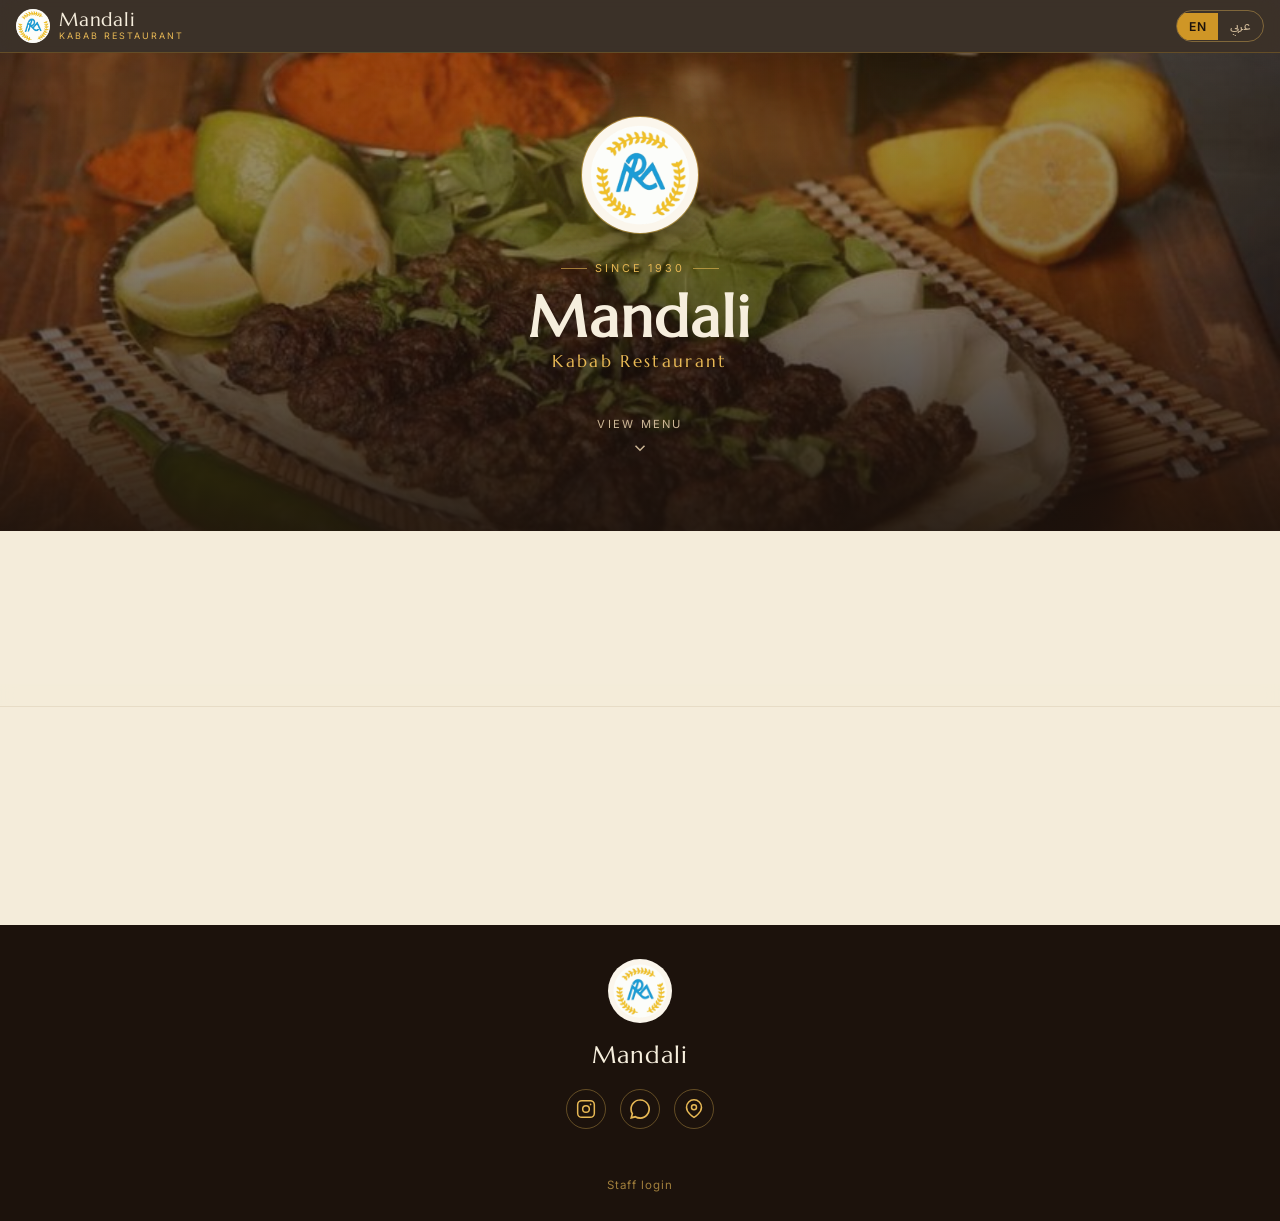
<file: index.html>
<!DOCTYPE html>
<html lang="en" dir="ltr">
<head>
  <meta charset="UTF-8" />
  <meta name="viewport" content="width=device-width, initial-scale=1, viewport-fit=cover" />
  <title>Mandali Kabab Restaurant — Menu · Isa Town, Bahrain</title>
  <meta name="description" content="Browse the menu of Mandali Kabab Restaurant in Isa Town, Bahrain — charcoal grills, Persian and Bahraini dishes, seafood and more. Serving since 1930." />
  <meta name="theme-color" content="#1c120c" />
  <link rel="icon" type="image/png" href="assets/img/favicon.png" />
  <link rel="apple-touch-icon" href="assets/img/favicon.png" />
  <link rel="manifest" href="site.webmanifest" />

  <!-- Open Graph -->
  <meta property="og:type" content="restaurant" />
  <meta property="og:title" content="Mandali Kabab Restaurant — Menu" />
  <meta property="og:description" content="Charcoal kabab and Persian-Bahraini hospitality in Isa Town, since 1930." />
  <meta property="og:image" content="assets/img/hero.jpg" />

  <!-- Fonts -->
  <link rel="preconnect" href="https://fonts.googleapis.com" />
  <link rel="preconnect" href="https://fonts.gstatic.com" crossorigin />
  <link href="https://fonts.googleapis.com/css2?family=Marcellus&family=Inter:wght@400;500;600;700&family=Reem+Kufi:wght@400;500;600;700&family=IBM+Plex+Sans+Arabic:wght@400;500;600;700&display=swap" rel="stylesheet" />

  <link rel="stylesheet" href="assets/css/style.css" />

  <!-- SEO: Restaurant structured data -->
  <script type="application/ld+json" id="ld-json"></script>
</head>
<body>

  <header class="topbar">
    <div class="topbar__brand">
      <img class="topbar__logo" src="assets/img/logo.png" alt="Mandali logo" width="34" height="34" />
      <div class="topbar__name" id="bar-name">Mandali<small id="bar-sub">Kabab Restaurant</small></div>
    </div>
    <div class="langtoggle" role="group" aria-label="Language">
      <button id="lang-en" type="button" aria-pressed="true">EN</button>
      <button id="lang-ar" type="button" aria-pressed="false">عربي</button>
    </div>
  </header>

  <!-- HERO -->
  <section class="hero">
    <img class="hero__img" src="assets/img/hero.jpg" alt="Mandali charcoal kabab platter" />
    <div class="hero__scrim girih"></div>
    <div class="hero__inner">
      <img class="hero__logo" src="assets/img/logo.png" alt="Mandali" width="116" height="116" />
      <div class="hero__est" id="hero-est">Since 1930</div>
      <h1 class="hero__title" id="hero-title">Mandali</h1>
      <div class="hero__sub" id="hero-sub">Kabab Restaurant</div>
      <p class="hero__tagline" id="hero-tagline"></p>
      <a class="hero__scroll" href="#menu" id="hero-scroll">
        <span id="hero-scroll-label">View menu</span>
        <svg width="18" height="18" viewBox="0 0 24 24" fill="none" stroke="currentColor" stroke-width="2"><path d="M6 9l6 6 6-6"/></svg>
      </a>
    </div>
  </section>

  <!-- INFO -->
  <section class="info wrap" aria-label="Restaurant information">
    <div class="info__card reveal">
      <div class="status" id="status"></div>
      <div class="hours" id="hours"></div>
      <div class="actions">
        <a class="action action--call" id="act-call">
          <svg viewBox="0 0 24 24" fill="none" stroke="currentColor" stroke-width="1.8"><path d="M22 16.9v3a2 2 0 0 1-2.2 2 19.8 19.8 0 0 1-8.6-3 19.5 19.5 0 0 1-6-6 19.8 19.8 0 0 1-3-8.6A2 2 0 0 1 4.1 2h3a2 2 0 0 1 2 1.7c.1 1 .4 1.9.7 2.8a2 2 0 0 1-.5 2.1L8.1 9.9a16 16 0 0 0 6 6l1.3-1.3a2 2 0 0 1 2.1-.4c.9.3 1.8.6 2.8.7a2 2 0 0 1 1.7 2z"/></svg>
          <span id="act-call-label">Call</span>
        </a>
        <a class="action action--wa" id="act-wa" target="_blank" rel="noopener">
          <svg viewBox="0 0 24 24" fill="currentColor"><path d="M.06 24l1.7-6.16A11.86 11.86 0 1 1 12 24a11.9 11.9 0 0 1-5.7-1.46L.06 24zM6.6 20.1l.37.22a9.86 9.86 0 1 0-3.3-3.3l.24.38-1 3.66 3.69-.96zM18 14.3c-.07-.12-.26-.2-.55-.34s-1.74-.86-2-.96-.46-.14-.65.14-.74.95-.9 1.14-.34.21-.62.07a8.1 8.1 0 0 1-2.4-1.48 9 9 0 0 1-1.66-2.06c-.17-.3 0-.46.13-.6s.29-.34.43-.51.18-.29.28-.48.05-.36-.02-.5-.65-1.56-.89-2.14-.47-.49-.65-.5h-.55a1.06 1.06 0 0 0-.77.36 3.2 3.2 0 0 0-1 2.4 5.56 5.56 0 0 0 1.17 2.95 12.73 12.73 0 0 0 4.88 4.32c.68.3 1.21.47 1.63.6a3.92 3.92 0 0 0 1.8.12 2.94 2.94 0 0 0 1.93-1.36 2.39 2.39 0 0 0 .17-1.36z"/></svg>
          <span id="act-wa-label">WhatsApp</span>
        </a>
        <a class="action action--map" id="act-map" target="_blank" rel="noopener">
          <svg viewBox="0 0 24 24" fill="none" stroke="currentColor" stroke-width="1.8"><path d="M21 10c0 7-9 12-9 12s-9-5-9-12a9 9 0 0 1 18 0z"/><circle cx="12" cy="10" r="3"/></svg>
          <span id="act-map-label">Location</span>
        </a>
      </div>
      <div class="action__addr">
        <svg width="16" height="16" viewBox="0 0 24 24" fill="none" stroke="currentColor" stroke-width="1.8"><path d="M21 10c0 7-9 12-9 12s-9-5-9-12a9 9 0 0 1 18 0z"/><circle cx="12" cy="10" r="3"/></svg>
        <span id="addr"></span>
      </div>
    </div>
  </section>

  <!-- CATEGORY NAV -->
  <nav class="catnav" aria-label="Menu categories">
    <div class="catnav__scroll" id="catnav"></div>
  </nav>

  <!-- MENU -->
  <main class="menu wrap" id="menu"></main>

  <!-- HERITAGE -->
  <section class="wrap">
    <div class="heritage reveal">
      <img src="assets/img/ambiance.jpg" alt="Mandali dining room" />
      <div class="heritage__scrim girih"></div>
      <div class="heritage__inner">
        <div class="heritage__num" id="her-num">90+</div>
        <p id="her-text"></p>
      </div>
    </div>
  </section>

  <!-- FOOTER -->
  <footer class="footer">
    <div class="footer__inner">
      <img class="footer__logo" src="assets/img/logo.png" alt="Mandali" width="64" height="64" />
      <div class="footer__name" id="foot-name">Mandali</div>
      <div class="footer__social">
        <a id="foot-ig" target="_blank" rel="noopener" aria-label="Instagram">
          <svg width="20" height="20" viewBox="0 0 24 24" fill="none" stroke="currentColor" stroke-width="1.8"><rect x="2" y="2" width="20" height="20" rx="5"/><circle cx="12" cy="12" r="4"/><circle cx="17.5" cy="6.5" r="1" fill="currentColor" stroke="none"/></svg>
        </a>
        <a id="foot-wa" target="_blank" rel="noopener" aria-label="WhatsApp">
          <svg width="20" height="20" viewBox="0 0 24 24" fill="currentColor"><path d="M.06 24l1.7-6.16A11.86 11.86 0 1 1 12 24a11.9 11.9 0 0 1-5.7-1.46L.06 24zM6.6 20.1l.37.22a9.86 9.86 0 1 0-3.3-3.3l.24.38-1 3.66 3.69-.96z"/></svg>
        </a>
        <a id="foot-map" target="_blank" rel="noopener" aria-label="Location">
          <svg width="20" height="20" viewBox="0 0 24 24" fill="none" stroke="currentColor" stroke-width="1.8"><path d="M21 10c0 7-9 12-9 12s-9-5-9-12a9 9 0 0 1 18 0z"/><circle cx="12" cy="10" r="3"/></svg>
        </a>
      </div>
      <div class="footer__meta" id="foot-meta"></div>
      <div class="footer__note" id="foot-note"></div>
      <a class="footer__admin" href="admin.html" id="foot-admin">Staff login</a>
    </div>
  </footer>

  <script src="assets/js/seed.js"></script>
  <script src="assets/js/store.js"></script>
  <script src="assets/js/i18n.js"></script>
  <script src="assets/js/menu.js"></script>
</body>
</html>
</file>
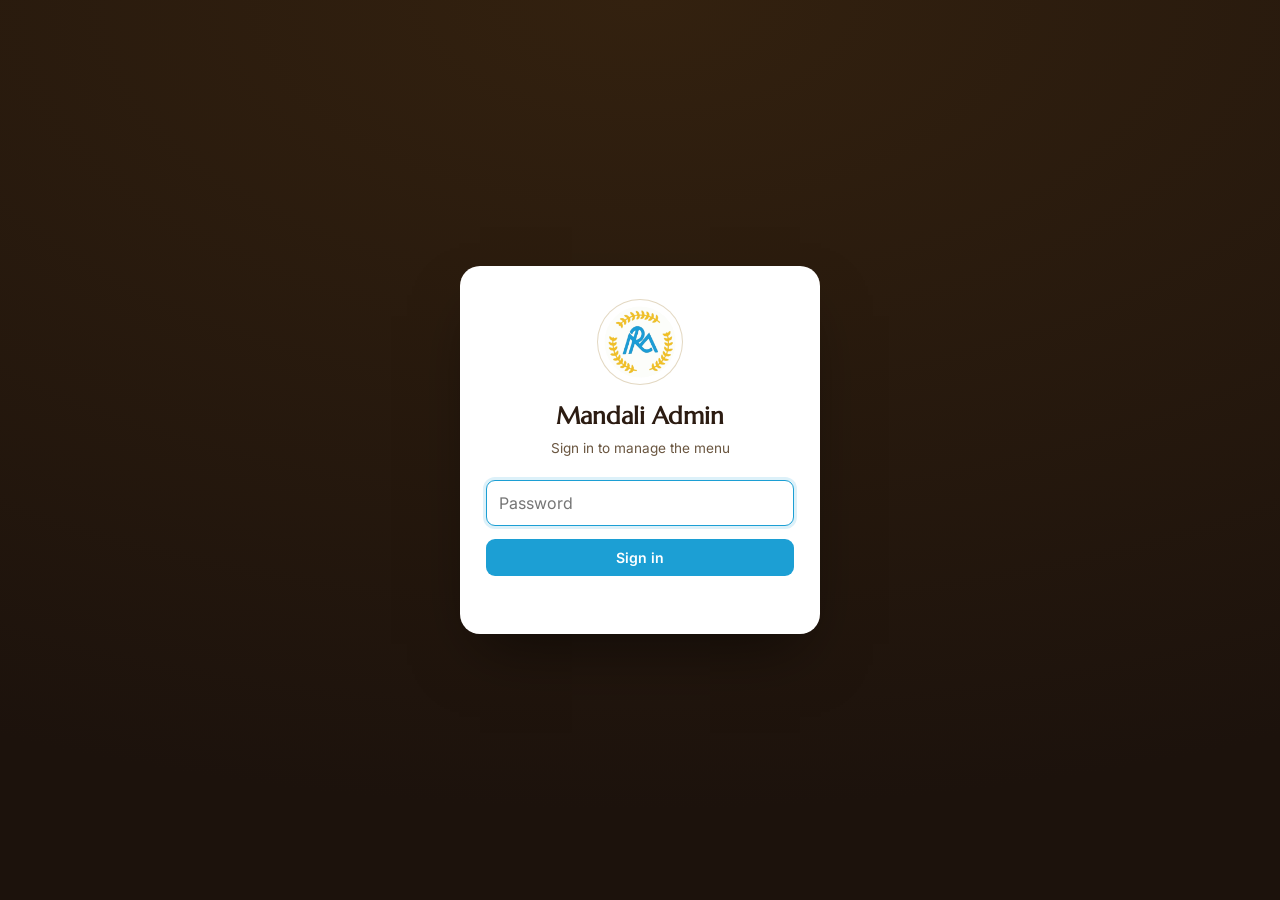
<file: admin.html>
<!DOCTYPE html>
<html lang="en" dir="ltr">
<head>
  <meta charset="UTF-8" />
  <meta name="viewport" content="width=device-width, initial-scale=1, viewport-fit=cover" />
  <meta name="robots" content="noindex, nofollow" />
  <title>Mandali · Admin</title>
  <link rel="icon" type="image/png" href="assets/img/favicon.png" />
  <link rel="preconnect" href="https://fonts.googleapis.com" />
  <link rel="preconnect" href="https://fonts.gstatic.com" crossorigin />
  <link href="https://fonts.googleapis.com/css2?family=Marcellus&family=Inter:wght@400;500;600;700&family=IBM+Plex+Sans+Arabic:wght@400;500;600;700&display=swap" rel="stylesheet" />
  <link rel="stylesheet" href="assets/css/admin.css" />
</head>
<body>

  <!-- LOGIN -->
  <div class="login" id="login">
    <div class="login__card">
      <img class="login__logo" src="assets/img/logo.png" alt="Mandali" />
      <h1 class="login__title">Mandali Admin</h1>
      <p class="login__sub">Sign in to manage the menu</p>
      <label class="field">
        <input type="password" id="pw" placeholder="Password" autocomplete="current-password" />
      </label>
      <button class="btn btn--block" id="login-btn">Sign in</button>
      <div class="login__err" id="login-err"></div>
    </div>
  </div>

  <!-- DASHBOARD SHELL -->
  <div class="shell" id="shell">
    <div class="adminbar">
      <div class="adminbar__brand"><img src="assets/img/logo.png" alt="" /> Mandali Admin</div>
      <div class="adminbar__actions">
        <a class="ghost" href="index.html" target="_blank" rel="noopener">View menu ↗</a>
        <button class="ghost" id="logout">Sign out</button>
      </div>
    </div>

    <nav class="tabs" id="tabs">
      <button class="tab is-active" data-view="menu">Menu</button>
      <button class="tab" data-view="options">Option groups</button>
      <button class="tab" data-view="info">Restaurant info</button>
      <button class="tab" data-view="backup">Backup &amp; publish</button>
    </nav>

    <div class="view" id="view"></div>
  </div>

  <!-- MODAL -->
  <div class="modal" id="modal" role="dialog" aria-modal="true">
    <div class="modal__sheet" id="modal-sheet"></div>
  </div>

  <div class="toast" id="toast"></div>

  <script>window.MANDALI_ADMIN = true;</script>
  <script src="assets/js/seed.js"></script>
  <script src="assets/js/store.js"></script>
  <script src="assets/js/admin.js"></script>
</body>
</html>
</file>
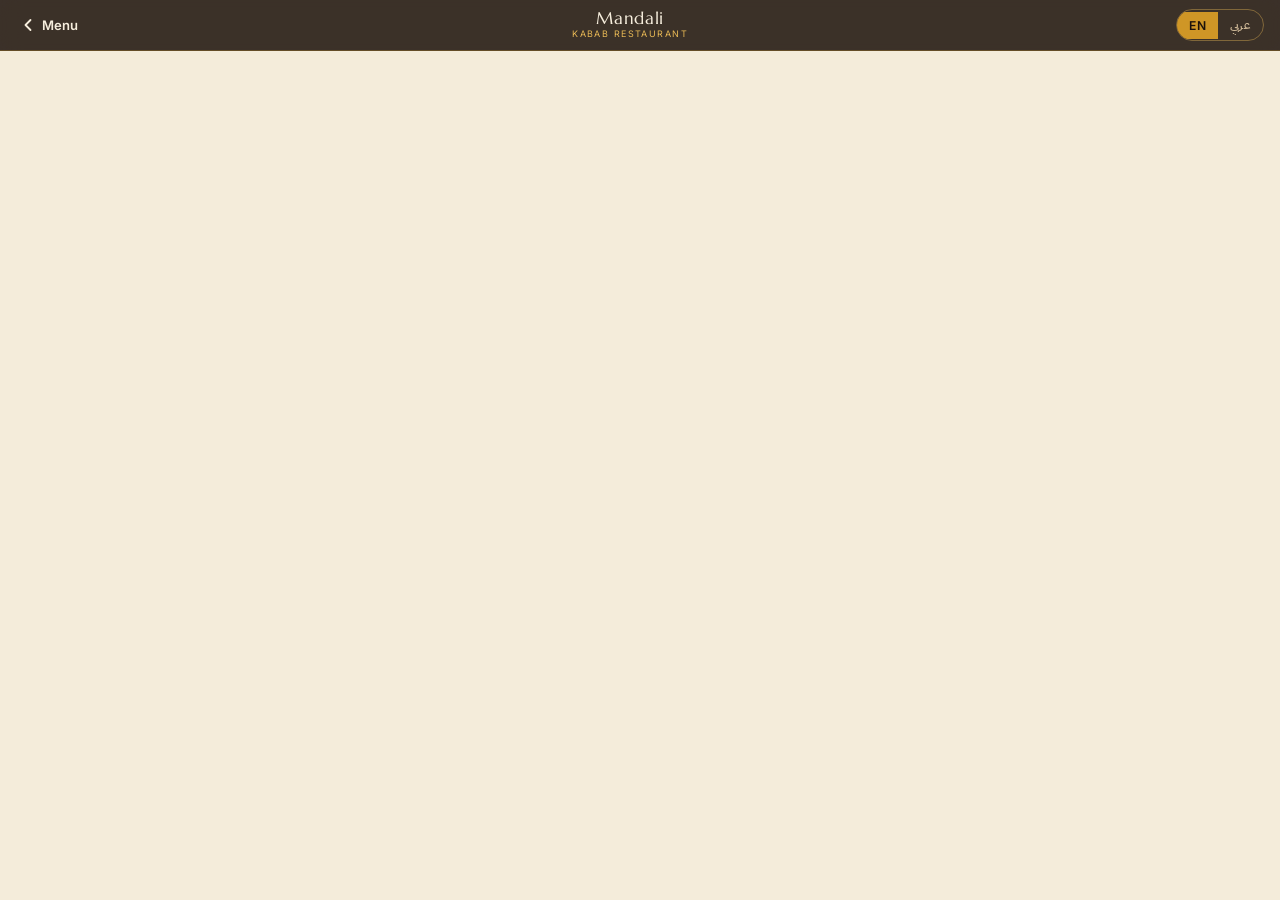
<file: dish.html>
<!DOCTYPE html>
<html lang="en" dir="ltr">
<head>
  <meta charset="UTF-8" />
  <meta name="viewport" content="width=device-width, initial-scale=1, viewport-fit=cover" />
  <title>Mandali — Dish</title>
  <meta name="theme-color" content="#1c120c" />
  <meta name="robots" content="index,follow" />
  <link rel="icon" type="image/png" href="assets/img/favicon.png" />
  <link rel="apple-touch-icon" href="assets/img/favicon.png" />
  <link rel="manifest" href="site.webmanifest" />

  <link rel="preconnect" href="https://fonts.googleapis.com" />
  <link rel="preconnect" href="https://fonts.gstatic.com" crossorigin />
  <link href="https://fonts.googleapis.com/css2?family=Marcellus&family=Inter:wght@400;500;600;700&family=Reem+Kufi:wght@400;500;600;700&family=IBM+Plex+Sans+Arabic:wght@400;500;600;700&display=swap" rel="stylesheet" />

  <link rel="stylesheet" href="assets/css/style.css" />
</head>
<body class="dish-page">

  <header class="topbar topbar--detail">
    <button class="backbtn" id="back" type="button" aria-label="Back">
      <svg width="20" height="20" viewBox="0 0 24 24" fill="none" stroke="currentColor" stroke-width="2.2" stroke-linecap="round" stroke-linejoin="round"><polyline points="15 18 9 12 15 6"/></svg>
      <span id="back-label">Menu</span>
    </button>
    <div class="topbar__name topbar__name--center" id="bar-name">Mandali<small id="bar-sub">Kabab Restaurant</small></div>
    <div class="langtoggle" role="group" aria-label="Language">
      <button id="lang-en" type="button" aria-pressed="true">EN</button>
      <button id="lang-ar" type="button" aria-pressed="false">عربي</button>
    </div>
  </header>

  <main id="dish"></main>

  <script src="assets/js/seed.js"></script>
  <script src="assets/js/store.js"></script>
  <script src="assets/js/i18n.js"></script>
  <script src="assets/js/dish.js"></script>
</body>
</html>
</file>
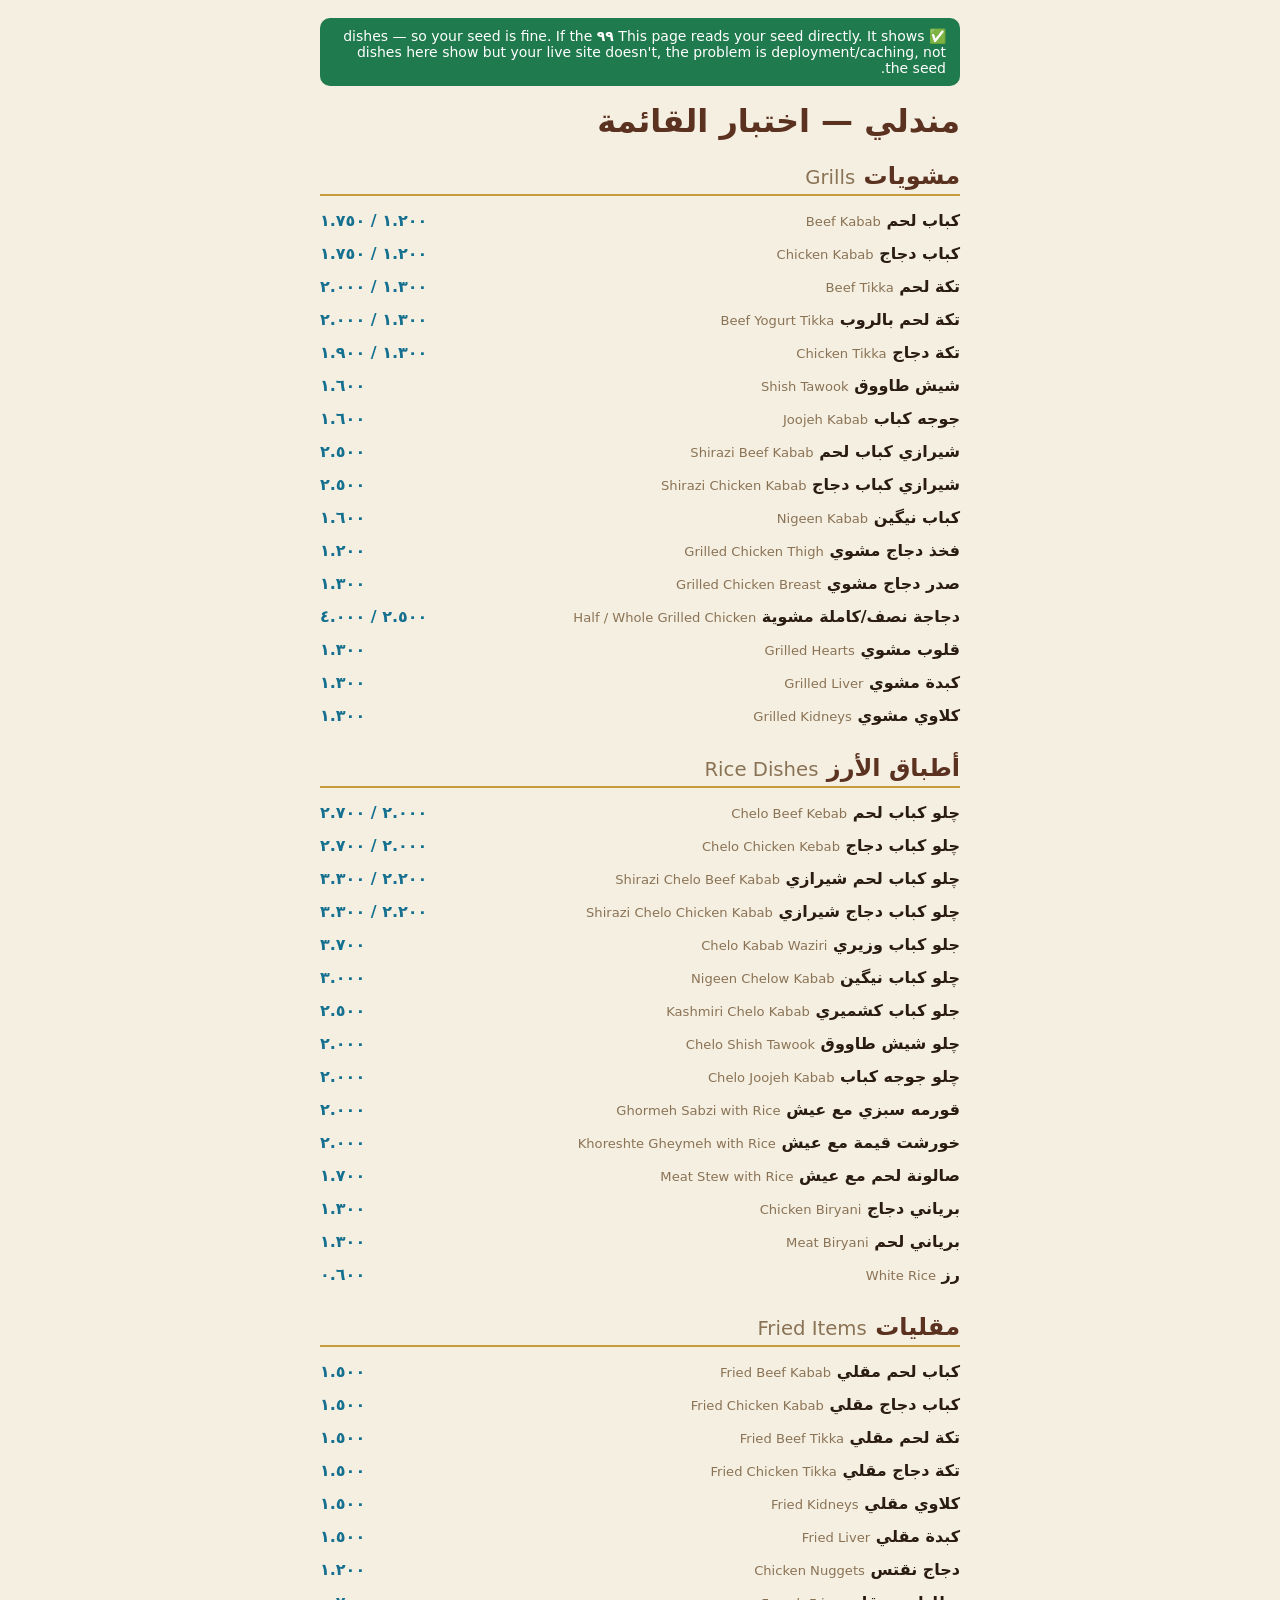
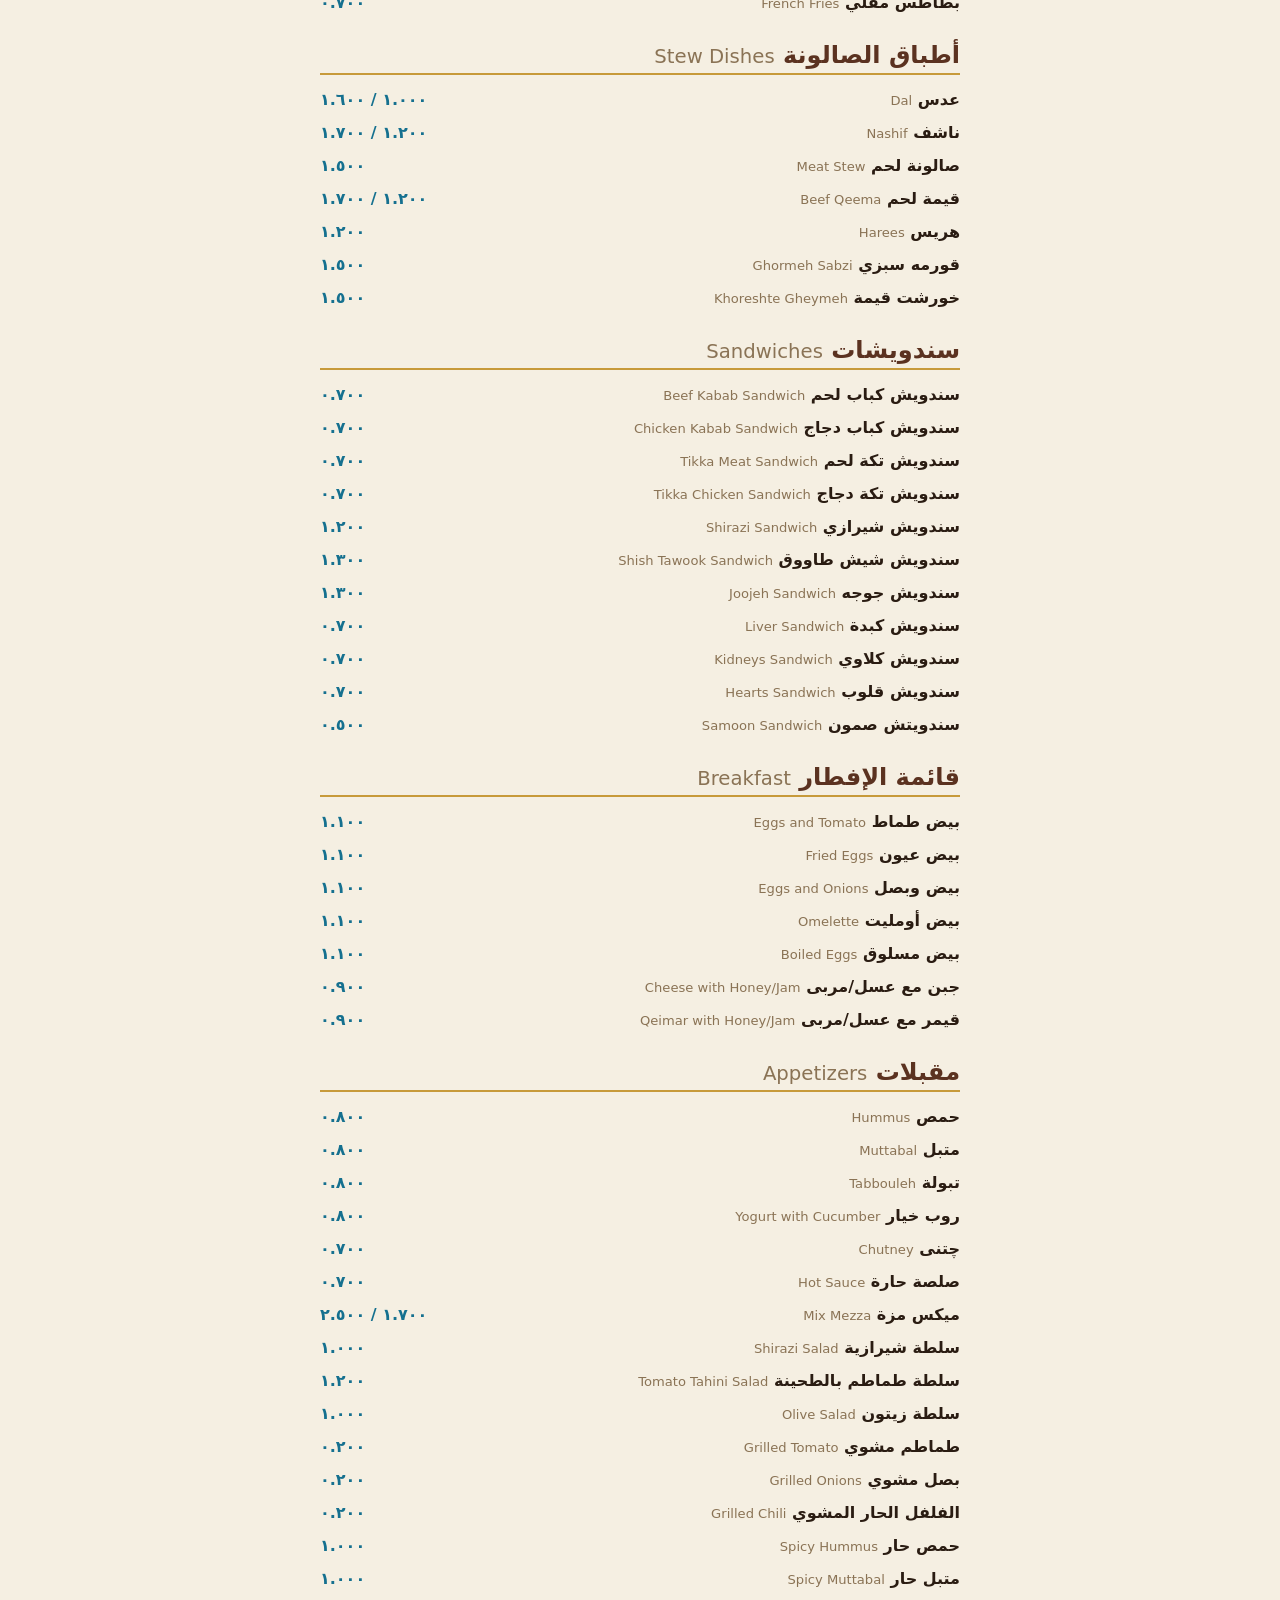
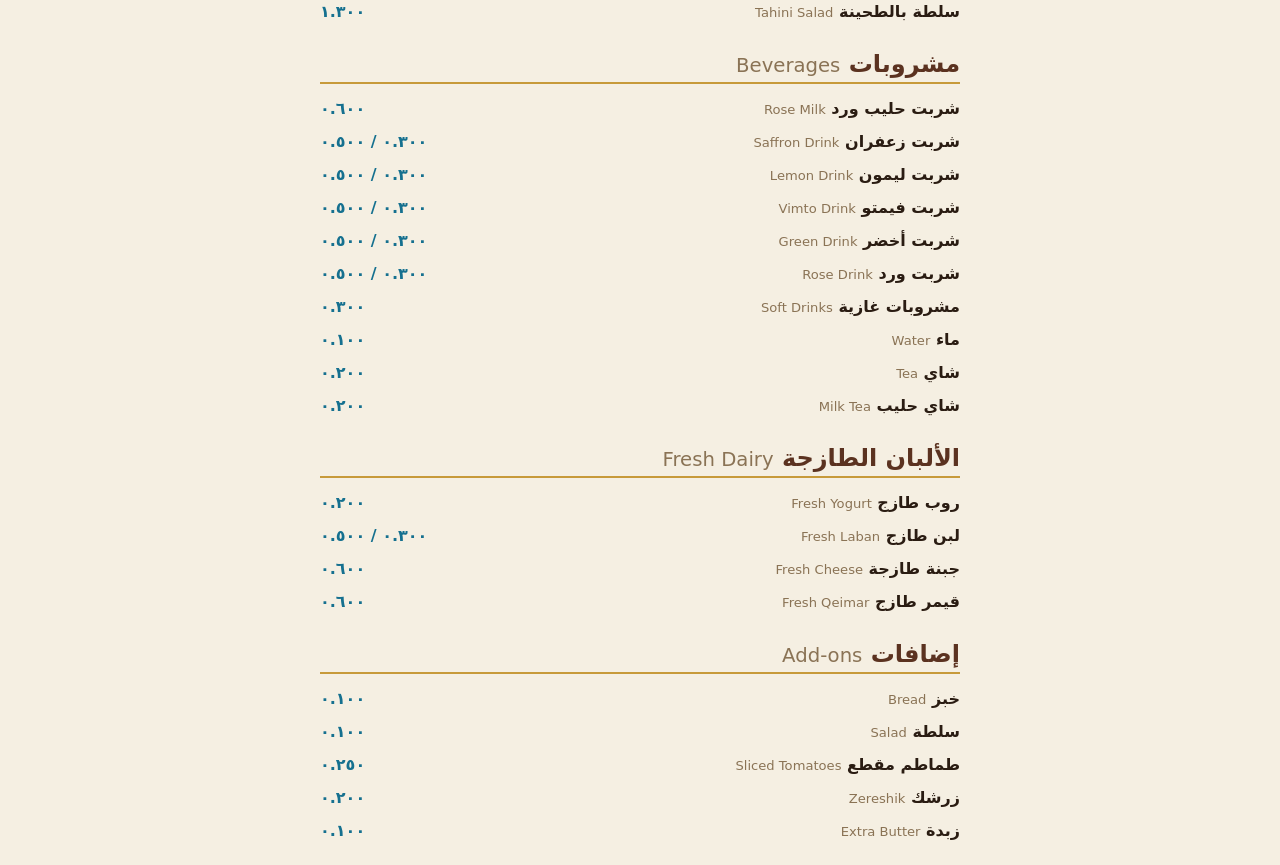
<file: menu-test.html>
<!DOCTYPE html><html dir="rtl" lang="ar"><head><meta charset="utf-8">
<meta name="viewport" content="width=device-width, initial-scale=1">
<title>Mandali — menu test</title>
<style>
body{font-family:system-ui,'Segoe UI',Tahoma,Arial,sans-serif;margin:0;background:#f5efe2;color:#2a1c12}
.wrap{max-width:640px;margin:0 auto;padding:18px}
.banner{background:#1f7a4d;color:#fff;padding:10px 14px;border-radius:10px;font-size:14px;margin-bottom:16px}
h1{color:#5b3220;margin:.2em 0}
h2{color:#5b3220;border-bottom:2px solid #c79a3a;padding-bottom:4px;margin:22px 0 8px}
.row{display:flex;justify-content:space-between;gap:10px;padding:7px 0;border-bottom:1px dotted #cdбca6}
.nm{font-weight:600}.pr{color:#15708f;font-weight:700;white-space:nowrap}
.en{color:#8a7355;font-weight:400;font-size:.82em}
</style></head><body><div class="wrap">
<div class="banner">✅ This page reads your seed directly. It shows <b>٩٩</b> dishes — so your seed is fine. If the dishes here show but your live site doesn't, the problem is deployment/caching, not the seed.</div>
<h1>مندلي — اختبار القائمة</h1>
<h2>مشويات <span class="en">Grills</span></h2>
<div class="row"><span class="nm">كباب لحم <span class="en">Beef Kabab</span></span><span class="pr">١.٢٠٠ / ١.٧٥٠</span></div>
<div class="row"><span class="nm">كباب دجاج <span class="en">Chicken Kabab</span></span><span class="pr">١.٢٠٠ / ١.٧٥٠</span></div>
<div class="row"><span class="nm">تكة لحم <span class="en">Beef Tikka</span></span><span class="pr">١.٣٠٠ / ٢.٠٠٠</span></div>
<div class="row"><span class="nm">تكة لحم بالروب <span class="en">Beef Yogurt Tikka</span></span><span class="pr">١.٣٠٠ / ٢.٠٠٠</span></div>
<div class="row"><span class="nm">تكة دجاج <span class="en">Chicken Tikka</span></span><span class="pr">١.٣٠٠ / ١.٩٠٠</span></div>
<div class="row"><span class="nm">شيش طاووق <span class="en">Shish Tawook</span></span><span class="pr">١.٦٠٠</span></div>
<div class="row"><span class="nm">جوجه كباب <span class="en">Joojeh Kabab</span></span><span class="pr">١.٦٠٠</span></div>
<div class="row"><span class="nm">شيرازي كباب لحم <span class="en">Shirazi Beef Kabab</span></span><span class="pr">٢.٥٠٠</span></div>
<div class="row"><span class="nm">شيرازي كباب دجاج <span class="en">Shirazi Chicken Kabab</span></span><span class="pr">٢.٥٠٠</span></div>
<div class="row"><span class="nm">كباب نيگين <span class="en">Nigeen Kabab</span></span><span class="pr">١.٦٠٠</span></div>
<div class="row"><span class="nm">فخذ دجاج مشوي <span class="en">Grilled Chicken Thigh</span></span><span class="pr">١.٢٠٠</span></div>
<div class="row"><span class="nm">صدر دجاج مشوي <span class="en">Grilled Chicken Breast</span></span><span class="pr">١.٣٠٠</span></div>
<div class="row"><span class="nm">دجاجة نصف/كاملة مشوية <span class="en">Half / Whole Grilled Chicken</span></span><span class="pr">٢.٥٠٠ / ٤.٠٠٠</span></div>
<div class="row"><span class="nm">قلوب مشوي <span class="en">Grilled Hearts</span></span><span class="pr">١.٣٠٠</span></div>
<div class="row"><span class="nm">كبدة مشوي <span class="en">Grilled Liver</span></span><span class="pr">١.٣٠٠</span></div>
<div class="row"><span class="nm">كلاوي مشوي <span class="en">Grilled Kidneys</span></span><span class="pr">١.٣٠٠</span></div>
<h2>أطباق الأرز <span class="en">Rice Dishes</span></h2>
<div class="row"><span class="nm">چلو كباب لحم <span class="en">Chelo Beef Kebab</span></span><span class="pr">٢.٠٠٠ / ٢.٧٠٠</span></div>
<div class="row"><span class="nm">چلو كباب دجاج <span class="en">Chelo Chicken Kebab</span></span><span class="pr">٢.٠٠٠ / ٢.٧٠٠</span></div>
<div class="row"><span class="nm">چلو كباب لحم شيرازي <span class="en">Shirazi Chelo Beef Kabab</span></span><span class="pr">٢.٢٠٠ / ٣.٣٠٠</span></div>
<div class="row"><span class="nm">چلو كباب دجاج شيرازي <span class="en">Shirazi Chelo Chicken Kabab</span></span><span class="pr">٢.٢٠٠ / ٣.٣٠٠</span></div>
<div class="row"><span class="nm">جلو كباب وزيري <span class="en">Chelo Kabab Waziri</span></span><span class="pr">٣.٧٠٠</span></div>
<div class="row"><span class="nm">چلو كباب نيگين <span class="en">Nigeen Chelow Kabab</span></span><span class="pr">٣.٠٠٠</span></div>
<div class="row"><span class="nm">جلو كباب كشميري <span class="en">Kashmiri Chelo Kabab</span></span><span class="pr">٢.٥٠٠</span></div>
<div class="row"><span class="nm">چلو شيش طاووق <span class="en">Chelo Shish Tawook</span></span><span class="pr">٢.٠٠٠</span></div>
<div class="row"><span class="nm">چلو جوجه كباب <span class="en">Chelo Joojeh Kabab</span></span><span class="pr">٢.٠٠٠</span></div>
<div class="row"><span class="nm">قورمه سبزي مع عيش <span class="en">Ghormeh Sabzi with Rice</span></span><span class="pr">٢.٠٠٠</span></div>
<div class="row"><span class="nm">خورشت قيمة مع عيش <span class="en">Khoreshte Gheymeh with Rice</span></span><span class="pr">٢.٠٠٠</span></div>
<div class="row"><span class="nm">صالونة لحم مع عيش <span class="en">Meat Stew with Rice</span></span><span class="pr">١.٧٠٠</span></div>
<div class="row"><span class="nm">برياني دجاج <span class="en">Chicken Biryani</span></span><span class="pr">١.٣٠٠</span></div>
<div class="row"><span class="nm">برياني لحم <span class="en">Meat Biryani</span></span><span class="pr">١.٣٠٠</span></div>
<div class="row"><span class="nm">رز <span class="en">White Rice</span></span><span class="pr">٠.٦٠٠</span></div>
<h2>مقليات <span class="en">Fried Items</span></h2>
<div class="row"><span class="nm">كباب لحم مقلي <span class="en">Fried Beef Kabab</span></span><span class="pr">١.٥٠٠</span></div>
<div class="row"><span class="nm">كباب دجاج مقلي <span class="en">Fried Chicken Kabab</span></span><span class="pr">١.٥٠٠</span></div>
<div class="row"><span class="nm">تكة لحم مقلي <span class="en">Fried Beef Tikka</span></span><span class="pr">١.٥٠٠</span></div>
<div class="row"><span class="nm">تكة دجاج مقلي <span class="en">Fried Chicken Tikka</span></span><span class="pr">١.٥٠٠</span></div>
<div class="row"><span class="nm">كلاوي مقلي <span class="en">Fried Kidneys</span></span><span class="pr">١.٥٠٠</span></div>
<div class="row"><span class="nm">كبدة مقلي <span class="en">Fried Liver</span></span><span class="pr">١.٥٠٠</span></div>
<div class="row"><span class="nm">دجاج نقتس <span class="en">Chicken Nuggets</span></span><span class="pr">١.٢٠٠</span></div>
<div class="row"><span class="nm">بطاطس مقلي <span class="en">French Fries</span></span><span class="pr">٠.٧٠٠</span></div>
<h2>أطباق الصالونة <span class="en">Stew Dishes</span></h2>
<div class="row"><span class="nm">عدس <span class="en">Dal</span></span><span class="pr">١.٠٠٠ / ١.٦٠٠</span></div>
<div class="row"><span class="nm">ناشف <span class="en">Nashif</span></span><span class="pr">١.٢٠٠ / ١.٧٠٠</span></div>
<div class="row"><span class="nm">صالونة لحم <span class="en">Meat Stew</span></span><span class="pr">١.٥٠٠</span></div>
<div class="row"><span class="nm">قيمة لحم <span class="en">Beef Qeema</span></span><span class="pr">١.٢٠٠ / ١.٧٠٠</span></div>
<div class="row"><span class="nm">هريس <span class="en">Harees</span></span><span class="pr">١.٢٠٠</span></div>
<div class="row"><span class="nm">قورمه سبزي <span class="en">Ghormeh Sabzi</span></span><span class="pr">١.٥٠٠</span></div>
<div class="row"><span class="nm">خورشت قيمة <span class="en">Khoreshte Gheymeh</span></span><span class="pr">١.٥٠٠</span></div>
<h2>سندويشات <span class="en">Sandwiches</span></h2>
<div class="row"><span class="nm">سندويش كباب لحم <span class="en">Beef Kabab Sandwich</span></span><span class="pr">٠.٧٠٠</span></div>
<div class="row"><span class="nm">سندويش كباب دجاج <span class="en">Chicken Kabab Sandwich</span></span><span class="pr">٠.٧٠٠</span></div>
<div class="row"><span class="nm">سندويش تكة لحم <span class="en">Tikka Meat Sandwich</span></span><span class="pr">٠.٧٠٠</span></div>
<div class="row"><span class="nm">سندويش تكة دجاج <span class="en">Tikka Chicken Sandwich</span></span><span class="pr">٠.٧٠٠</span></div>
<div class="row"><span class="nm">سندويش شيرازي <span class="en">Shirazi Sandwich</span></span><span class="pr">١.٢٠٠</span></div>
<div class="row"><span class="nm">سندويش شيش طاووق <span class="en">Shish Tawook Sandwich</span></span><span class="pr">١.٣٠٠</span></div>
<div class="row"><span class="nm">سندويش جوجه <span class="en">Joojeh Sandwich</span></span><span class="pr">١.٣٠٠</span></div>
<div class="row"><span class="nm">سندويش كبدة <span class="en">Liver Sandwich</span></span><span class="pr">٠.٧٠٠</span></div>
<div class="row"><span class="nm">سندويش كلاوي <span class="en">Kidneys Sandwich</span></span><span class="pr">٠.٧٠٠</span></div>
<div class="row"><span class="nm">سندويش قلوب <span class="en">Hearts Sandwich</span></span><span class="pr">٠.٧٠٠</span></div>
<div class="row"><span class="nm">سندويتش صمون <span class="en">Samoon Sandwich</span></span><span class="pr">٠.٥٠٠</span></div>
<h2>قائمة الإفطار <span class="en">Breakfast</span></h2>
<div class="row"><span class="nm">بيض طماط <span class="en">Eggs and Tomato</span></span><span class="pr">١.١٠٠</span></div>
<div class="row"><span class="nm">بيض عيون <span class="en">Fried Eggs</span></span><span class="pr">١.١٠٠</span></div>
<div class="row"><span class="nm">بيض وبصل <span class="en">Eggs and Onions</span></span><span class="pr">١.١٠٠</span></div>
<div class="row"><span class="nm">بيض أومليت <span class="en">Omelette</span></span><span class="pr">١.١٠٠</span></div>
<div class="row"><span class="nm">بيض مسلوق <span class="en">Boiled Eggs</span></span><span class="pr">١.١٠٠</span></div>
<div class="row"><span class="nm">جبن مع عسل/مربى <span class="en">Cheese with Honey/Jam</span></span><span class="pr">٠.٩٠٠</span></div>
<div class="row"><span class="nm">قيمر مع عسل/مربى <span class="en">Qeimar with Honey/Jam</span></span><span class="pr">٠.٩٠٠</span></div>
<h2>مقبلات <span class="en">Appetizers</span></h2>
<div class="row"><span class="nm">حمص <span class="en">Hummus</span></span><span class="pr">٠.٨٠٠</span></div>
<div class="row"><span class="nm">متبل <span class="en">Muttabal</span></span><span class="pr">٠.٨٠٠</span></div>
<div class="row"><span class="nm">تبولة <span class="en">Tabbouleh</span></span><span class="pr">٠.٨٠٠</span></div>
<div class="row"><span class="nm">روب خيار <span class="en">Yogurt with Cucumber</span></span><span class="pr">٠.٨٠٠</span></div>
<div class="row"><span class="nm">چتنی <span class="en">Chutney</span></span><span class="pr">٠.٧٠٠</span></div>
<div class="row"><span class="nm">صلصة حارة <span class="en">Hot Sauce</span></span><span class="pr">٠.٧٠٠</span></div>
<div class="row"><span class="nm">ميكس مزة <span class="en">Mix Mezza</span></span><span class="pr">١.٧٠٠ / ٢.٥٠٠</span></div>
<div class="row"><span class="nm">سلطة شيرازية <span class="en">Shirazi Salad</span></span><span class="pr">١.٠٠٠</span></div>
<div class="row"><span class="nm">سلطة طماطم بالطحينة <span class="en">Tomato Tahini Salad</span></span><span class="pr">١.٢٠٠</span></div>
<div class="row"><span class="nm">سلطة زيتون <span class="en">Olive Salad</span></span><span class="pr">١.٠٠٠</span></div>
<div class="row"><span class="nm">طماطم مشوي <span class="en">Grilled Tomato</span></span><span class="pr">٠.٢٠٠</span></div>
<div class="row"><span class="nm">بصل مشوي <span class="en">Grilled Onions</span></span><span class="pr">٠.٢٠٠</span></div>
<div class="row"><span class="nm">الفلفل الحار المشوي <span class="en">Grilled Chili</span></span><span class="pr">٠.٢٠٠</span></div>
<div class="row"><span class="nm">حمص حار <span class="en">Spicy Hummus</span></span><span class="pr">١.٠٠٠</span></div>
<div class="row"><span class="nm">متبل حار <span class="en">Spicy Muttabal</span></span><span class="pr">١.٠٠٠</span></div>
<div class="row"><span class="nm">سلطة بالطحينة <span class="en">Tahini Salad</span></span><span class="pr">١.٣٠٠</span></div>
<h2>مشروبات <span class="en">Beverages</span></h2>
<div class="row"><span class="nm">شربت حليب ورد <span class="en">Rose Milk</span></span><span class="pr">٠.٦٠٠</span></div>
<div class="row"><span class="nm">شربت زعفران <span class="en">Saffron Drink</span></span><span class="pr">٠.٣٠٠ / ٠.٥٠٠</span></div>
<div class="row"><span class="nm">شربت ليمون <span class="en">Lemon Drink</span></span><span class="pr">٠.٣٠٠ / ٠.٥٠٠</span></div>
<div class="row"><span class="nm">شربت فيمتو <span class="en">Vimto Drink</span></span><span class="pr">٠.٣٠٠ / ٠.٥٠٠</span></div>
<div class="row"><span class="nm">شربت أخضر <span class="en">Green Drink</span></span><span class="pr">٠.٣٠٠ / ٠.٥٠٠</span></div>
<div class="row"><span class="nm">شربت ورد <span class="en">Rose Drink</span></span><span class="pr">٠.٣٠٠ / ٠.٥٠٠</span></div>
<div class="row"><span class="nm">مشروبات غازية <span class="en">Soft Drinks</span></span><span class="pr">٠.٣٠٠</span></div>
<div class="row"><span class="nm">ماء <span class="en">Water</span></span><span class="pr">٠.١٠٠</span></div>
<div class="row"><span class="nm">شاي <span class="en">Tea</span></span><span class="pr">٠.٢٠٠</span></div>
<div class="row"><span class="nm">شاي حليب <span class="en">Milk Tea</span></span><span class="pr">٠.٢٠٠</span></div>
<h2>الألبان الطازجة <span class="en">Fresh Dairy</span></h2>
<div class="row"><span class="nm">روب طازج <span class="en">Fresh Yogurt</span></span><span class="pr">٠.٢٠٠</span></div>
<div class="row"><span class="nm">لبن طازج <span class="en">Fresh Laban</span></span><span class="pr">٠.٣٠٠ / ٠.٥٠٠</span></div>
<div class="row"><span class="nm">جبنة طازجة <span class="en">Fresh Cheese</span></span><span class="pr">٠.٦٠٠</span></div>
<div class="row"><span class="nm">قيمر طازج <span class="en">Fresh Qeimar</span></span><span class="pr">٠.٦٠٠</span></div>
<h2>إضافات <span class="en">Add-ons</span></h2>
<div class="row"><span class="nm">خبز <span class="en">Bread</span></span><span class="pr">٠.١٠٠</span></div>
<div class="row"><span class="nm">سلطة <span class="en">Salad</span></span><span class="pr">٠.١٠٠</span></div>
<div class="row"><span class="nm">طماطم مقطع <span class="en">Sliced Tomatoes</span></span><span class="pr">٠.٢٥٠</span></div>
<div class="row"><span class="nm">زرشك <span class="en">Zereshik</span></span><span class="pr">٠.٢٠٠</span></div>
<div class="row"><span class="nm">زبدة <span class="en">Extra Butter</span></span><span class="pr">٠.١٠٠</span></div>
</div></body></html>
</file>
<file: assets/css/style.css>
/* =============================================================
   Mandali — customer menu styles
   Palette: deep walnut + lantern gold + authentic Mandali cyan
   ============================================================= */

:root {
  /* warm base */
  --ink:        #1c120c;   /* espresso near-black */
  --walnut:     #2c1c12;
  --walnut-2:   #3a2618;
  --brick:      #8a6e52;
  --parchment:  #f4ecda;   /* page background */
  --cream:      #fbf6ec;   /* cards */
  --cream-line: #e7dcc6;

  /* brand accents */
  --gold:       #cf9626;   /* laurel / lantern */
  --gold-soft:  #e8b955;
  --blue:       #1c9fd4;   /* Mandali enamel sign + monogram */
  --blue-deep:  #1583b3;
  --blue-soft:  #57bce4;
  --spice:      #c0492f;   /* spicy / heat */
  --teal:       #3e7e78;
  --olive:      #7c8a3a;

  --text:       #2c1c12;
  --text-soft:  #6a5640;
  --text-faint: #94815f;
  --on-dark:    #f6eedd;
  --on-dark-soft:#cdb796;

  --radius:     16px;
  --radius-sm:  10px;
  --radius-pill: 999px;
  --shadow-sm:  0 1px 3px rgba(44,28,18,.10);
  --shadow:     0 8px 24px -10px rgba(44,28,18,.30);
  --shadow-lg:  0 22px 48px -18px rgba(28,18,12,.45);

  --font-display: "Marcellus", "Reem Kufi", Georgia, serif;
  --font-body:    "Inter", "IBM Plex Sans Arabic", system-ui, sans-serif;
  --maxw: 760px;
}

/* Arabic switches body + display faces */
[dir="rtl"] {
  --font-display: "Reem Kufi", "Marcellus", serif;
  --font-body:    "IBM Plex Sans Arabic", "Inter", system-ui, sans-serif;
}

* { box-sizing: border-box; }
html { -webkit-text-size-adjust: 100%; scroll-behavior: smooth; }
@media (prefers-reduced-motion: reduce) { html { scroll-behavior: auto; } }

body {
  margin: 0;
  font-family: var(--font-body);
  color: var(--text);
  background: var(--parchment);
  line-height: 1.5;
  -webkit-font-smoothing: antialiased;
  overflow-x: hidden;
}

img { display: block; max-width: 100%; }
a { color: inherit; text-decoration: none; }
button { font-family: inherit; cursor: pointer; border: none; background: none; }

.wrap { width: 100%; max-width: var(--maxw); margin-inline: auto; padding-inline: 18px; }

/* subtle girih star pattern, used on dark surfaces */
.girih {
  background-image: url("data:image/svg+xml;utf8,<svg xmlns='http://www.w3.org/2000/svg' width='80' height='80' viewBox='0 0 80 80'><g fill='none' stroke='%23cf9626' stroke-width='1' opacity='0.5'><path d='M40 6 L48 24 L66 24 L52 36 L58 54 L40 44 L22 54 L28 36 L14 24 L32 24 Z'/><circle cx='40' cy='40' r='30'/></g></svg>");
  background-size: 84px 84px;
}

/* ---------------- Top bar ---------------- */
.topbar {
  position: sticky; top: 0; z-index: 60;
  display: flex; align-items: center; justify-content: space-between;
  gap: 10px;
  padding: 9px 16px;
  background: rgba(28,18,12,.86);
  backdrop-filter: saturate(140%) blur(10px);
  -webkit-backdrop-filter: saturate(140%) blur(10px);
  border-bottom: 1px solid rgba(207,150,38,.28);
}
.topbar__brand { display: flex; align-items: center; gap: 9px; min-width: 0; }
.topbar__logo { width: 34px; height: 34px; border-radius: 50%; background: var(--cream); flex: none; }
.topbar__name {
  font-family: var(--font-display); color: var(--on-dark);
  font-size: 1.18rem; letter-spacing: .04em; line-height: 1; white-space: nowrap;
}
.topbar__name small { display:block; font-family: var(--font-body); font-size:.56rem; letter-spacing:.22em; text-transform:uppercase; color: var(--gold-soft); margin-top:3px; }
[dir="rtl"] .topbar__name small { letter-spacing: normal; text-transform: none; font-size:.62rem; }

.langtoggle {
  display: flex; align-items: center; border: 1px solid rgba(232,185,85,.4);
  border-radius: var(--radius-pill); overflow: hidden; flex: none;
}
.langtoggle button {
  color: var(--on-dark-soft); padding: 6px 12px; font-size: .76rem; font-weight: 600;
  letter-spacing: .03em; transition: background .2s, color .2s;
}
.langtoggle button[aria-pressed="true"] { background: var(--gold); color: var(--ink); }

/* ---------------- Hero ---------------- */
.hero { position: relative; color: var(--on-dark); text-align: center; overflow: hidden; }
.hero__img { position: absolute; inset: 0; width: 100%; height: 100%; object-fit: cover; }
.hero__scrim {
  position: absolute; inset: 0;
  background:
    radial-gradient(120% 80% at 50% 18%, rgba(207,150,38,.18), transparent 55%),
    linear-gradient(180deg, rgba(28,18,12,.45) 0%, rgba(28,18,12,.55) 45%, rgba(28,18,12,.92) 100%);
}
.hero__inner { position: relative; padding: 52px 22px 60px; }
.hero__logo {
  width: 116px; height: 116px; margin: 0 auto 18px; border-radius: 50%;
  background: var(--cream); padding: 8px;
  box-shadow: 0 0 0 1px rgba(232,185,85,.5), 0 14px 40px -10px rgba(0,0,0,.6),
              0 0 60px -8px rgba(232,185,85,.45);
  animation: rise .8s ease both;
}
.hero__est {
  display: inline-flex; align-items: center; gap: 8px;
  font-size: .68rem; letter-spacing: .26em; text-transform: uppercase;
  color: var(--gold-soft); margin-bottom: 12px;
}
.hero__est::before, .hero__est::after { content:""; width: 26px; height: 1px; background: var(--gold-soft); opacity: .6; }
[dir="rtl"] .hero__est { letter-spacing: .08em; }

.hero__title { font-family: var(--font-display); font-size: clamp(2.6rem, 12vw, 3.6rem); margin: 0; line-height: .98; letter-spacing: .02em; }
.hero__sub { font-family: var(--font-display); color: var(--gold-soft); font-size: 1.05rem; letter-spacing: .14em; margin-top: 4px; }
[dir="rtl"] .hero__sub { letter-spacing: normal; }
.hero__tagline { max-width: 30ch; margin: 16px auto 0; color: var(--on-dark-soft); font-size: .96rem; }

.hero__scroll {
  margin-top: 26px; display: inline-flex; flex-direction: column; align-items: center; gap: 6px;
  color: var(--on-dark-soft); font-size: .7rem; letter-spacing: .2em; text-transform: uppercase;
}
.hero__scroll svg { animation: bob 1.8s ease-in-out infinite; }
[dir="rtl"] .hero__scroll { letter-spacing: .05em; }

/* ---------------- Info strip ---------------- */
.info { margin-top: -28px; position: relative; z-index: 5; }
.info__card {
  background: var(--cream); border-radius: var(--radius); box-shadow: var(--shadow-lg);
  border: 1px solid var(--cream-line); padding: 16px 16px 14px;
}
.status { display: flex; align-items: center; gap: 9px; font-size: .92rem; font-weight: 600; }
.status__dot { width: 9px; height: 9px; border-radius: 50%; flex: none; box-shadow: 0 0 0 4px rgba(0,0,0,.04); }
.status--open .status__dot { background: #369e57; box-shadow: 0 0 0 4px rgba(54,158,87,.18); }
.status--closed .status__dot { background: var(--spice); box-shadow: 0 0 0 4px rgba(192,73,47,.16); }
.status__note { color: var(--text-soft); font-weight: 500; font-size: .82rem; }

.hours { display: flex; flex-wrap: wrap; gap: 6px 14px; margin: 10px 0 14px; color: var(--text-soft); font-size: .84rem; }
.hours span { display: inline-flex; align-items: center; gap: 6px; }
.hours b { color: var(--text); font-weight: 600; }

.actions { display: grid; grid-template-columns: repeat(3, 1fr); gap: 8px; }
.action {
  display: flex; flex-direction: column; align-items: center; gap: 5px;
  padding: 11px 6px; border-radius: var(--radius-sm); background: var(--parchment);
  border: 1px solid var(--cream-line); color: var(--text);
  font-size: .76rem; font-weight: 600; transition: transform .15s, box-shadow .2s, background .2s;
}
.action:active { transform: scale(.96); }
.action svg { width: 22px; height: 22px; }
.action--call { color: var(--blue-deep); }
.action--wa   { color: #1aa851; }
.action--map  { color: var(--spice); }
.action__addr {
  margin-top: 12px; display: flex; gap: 9px; align-items: flex-start;
  color: var(--text-soft); font-size: .82rem; line-height: 1.45;
}
.action__addr svg { flex: none; margin-top: 2px; color: var(--gold); }

/* ---------------- Category nav (sticky) ---------------- */
.catnav {
  position: sticky; top: 52px; z-index: 50;
  background: rgba(244,236,218,.92); backdrop-filter: blur(8px);
  -webkit-backdrop-filter: blur(8px);
  border-bottom: 1px solid var(--cream-line);
  margin-top: 26px;
}
.catnav__scroll {
  display: flex; gap: 8px; overflow-x: auto; padding: 11px 18px;
  scrollbar-width: none; -webkit-overflow-scrolling: touch;
}
.catnav__scroll::-webkit-scrollbar { display: none; }
.chip {
  flex: none; padding: 8px 15px; border-radius: var(--radius-pill);
  background: var(--cream); border: 1px solid var(--cream-line);
  color: var(--text-soft); font-size: .85rem; font-weight: 600; white-space: nowrap;
  transition: background .2s, color .2s, border-color .2s;
}
.chip[aria-current="true"] { background: var(--blue); border-color: var(--blue); color: #fff; box-shadow: var(--shadow-sm); }

/* ---------------- Menu ---------------- */
.menu { padding-bottom: 40px; }
.section { padding-top: 30px; scroll-margin-top: 104px; }
.section__head { display: flex; align-items: center; gap: 12px; margin-bottom: 16px; }
.section__title { font-family: var(--font-display); font-size: 1.55rem; letter-spacing: .02em; margin: 0; }
.section__rule { flex: 1; height: 1px; background: linear-gradient(90deg, var(--gold) , transparent); opacity: .5; }
[dir="rtl"] .section__rule { background: linear-gradient(270deg, var(--gold), transparent); }

.dishlist { display: flex; flex-direction: column; }
.dish {
  display: flex; gap: 15px; padding: 17px 0; border-bottom: 1px solid var(--cream-line);
  align-items: center; text-decoration: none; color: inherit;
  -webkit-tap-highlight-color: transparent; transition: opacity .15s;
}
.dish:last-child { border-bottom: none; }
.dish:active { opacity: .6; }
@media (hover: hover) { .dish:hover .dish__name { color: var(--blue-deep); } }

.dish__media {
  flex: none; width: 104px; height: 104px; border-radius: 14px; overflow: hidden;
  position: relative; background: var(--walnut-2); box-shadow: var(--shadow-sm);
}
.dish__media img { width: 100%; height: 100%; object-fit: cover; display: block; }
.dish__media--ph { display: grid; place-items: center; }
.dish__media--ph svg { width: 42px; height: 42px; opacity: .55; color: var(--gold-soft); }

.dish__body { flex: 1; min-width: 0; display: flex; flex-direction: column; }
.dish__top { display: flex; justify-content: space-between; align-items: baseline; gap: 10px; }
.dish__name {
  font-family: var(--font-display); font-size: 1.16rem; line-height: 1.22; margin: 0;
  transition: color .15s;
}
.dish__price { font-weight: 700; color: var(--blue-deep); white-space: nowrap; font-size: 1rem; font-variant-numeric: tabular-nums; }
.dish__desc {
  color: var(--text-soft); font-size: .85rem; margin: 5px 0 0; line-height: 1.45;
  display: -webkit-box; -webkit-line-clamp: 2; -webkit-box-orient: vertical; overflow: hidden;
}
.dish__more {
  margin-top: 9px; display: inline-flex; align-items: center; gap: 4px;
  font-size: .72rem; font-weight: 600; letter-spacing: .02em; color: var(--blue-deep);
}
.dish__more--plain { color: var(--text-faint); }
.dish__more .chev { transition: transform .2s; }
[dir="rtl"] .dish__more .chev { transform: scaleX(-1); }

.labels { display: flex; flex-wrap: wrap; gap: 6px; margin-top: 8px; }
.tag {
  display: inline-flex; align-items: center; gap: 4px;
  font-size: .68rem; font-weight: 700; letter-spacing: .02em;
  padding: 3px 9px; border-radius: var(--radius-pill);
}
.tag--popular { background: rgba(207,150,38,.14); color: #9a6f12; }
.tag--chef    { background: rgba(28,159,212,.14); color: var(--blue-deep); }
.tag--new     { background: rgba(62,126,120,.16); color: var(--teal); }
.tag--spicy   { background: rgba(192,73,47,.14); color: var(--spice); }

/* ---------------- Heritage band ---------------- */
.heritage { margin-top: 34px; position: relative; color: var(--on-dark); overflow: hidden; border-radius: var(--radius); }
.heritage img { position: absolute; inset: 0; width: 100%; height: 100%; object-fit: cover; }
.heritage__scrim { position: absolute; inset: 0; background: linear-gradient(180deg, rgba(28,18,12,.55), rgba(28,18,12,.82)); }
.heritage__inner { position: relative; padding: 30px 22px; text-align: center; }
.heritage__num { font-family: var(--font-display); font-size: 2.6rem; color: var(--gold-soft); line-height: 1; }
.heritage__inner p { margin: 6px auto 0; max-width: 34ch; color: var(--on-dark-soft); font-size: .9rem; }

/* ---------------- Footer ---------------- */
.footer { background: var(--ink); color: var(--on-dark-soft); margin-top: 36px; }
.footer__inner { padding: 34px 18px 26px; text-align: center; }
.footer__logo { width: 64px; height: 64px; border-radius: 50%; background: var(--cream); margin: 0 auto 14px; padding: 5px; }
.footer__name { font-family: var(--font-display); color: var(--on-dark); font-size: 1.5rem; letter-spacing: .04em; }
.footer__social { display: inline-flex; gap: 14px; margin: 16px 0; }
.footer__social a { width: 40px; height: 40px; display: grid; place-items: center; border: 1px solid rgba(232,185,85,.35); border-radius: 50%; color: var(--gold-soft); transition: background .2s, color .2s; }
.footer__social a:active { background: var(--gold); color: var(--ink); }
.footer__meta { font-size: .8rem; line-height: 1.7; }
.footer__note { margin-top: 18px; font-size: .72rem; color: var(--text-faint); }
.footer__admin { display:inline-block; margin-top: 14px; font-size:.72rem; color: var(--gold-soft); opacity:.65; letter-spacing:.08em; }

/* ---------------- Animations ---------------- */
@keyframes rise { from { opacity: 0; transform: translateY(14px); } to { opacity: 1; transform: none; } }
@keyframes bob { 0%,100% { transform: translateY(0); } 50% { transform: translateY(5px); } }

.reveal { opacity: 0; transform: translateY(16px); transition: opacity .6s ease, transform .6s ease; }
.reveal.is-in { opacity: 1; transform: none; }
@media (prefers-reduced-motion: reduce) {
  .reveal { opacity: 1; transform: none; transition: none; }
  .hero__logo, .hero__scroll svg { animation: none; }
}

/* larger screens: dish images grow a touch, content stays centered & narrow (menu feel) */
@media (min-width: 560px) {
  .dish__media { width: 104px; height: 104px; }
  .hero__inner { padding-top: 64px; padding-bottom: 74px; }
}

/* =============================================================
   Dish detail page (dish.html)
   ============================================================= */
.dish-page { background: var(--parchment); }

.topbar--detail { justify-content: space-between; }
.topbar--detail .topbar__name--center {
  flex: 1; text-align: center; font-size: 1.05rem; overflow: hidden; text-overflow: ellipsis;
}
.topbar--detail .topbar__name--center small { letter-spacing: .16em; }
.backbtn {
  display: inline-flex; align-items: center; gap: 4px; flex: none;
  color: var(--on-dark); font-family: var(--font-body); font-size: .82rem; font-weight: 600;
  padding: 6px 6px 6px 2px; -webkit-tap-highlight-color: transparent;
}
.backbtn svg { display: block; }
[dir="rtl"] .backbtn svg { transform: scaleX(-1); }
.backbtn:active { opacity: .6; }

/* large hero photo */
.dhero {
  position: relative; width: 100%; aspect-ratio: 4 / 3; max-height: 56vh; overflow: hidden;
  background: var(--walnut-2);
}
.dhero img { width: 100%; height: 100%; object-fit: cover; display: block; animation: rise .5s ease both; }
.dhero::after {
  content: ""; position: absolute; inset: 0;
  background: linear-gradient(180deg, transparent 60%, rgba(28,18,12,.12));
  pointer-events: none;
}
.dhero--ph { display: grid; place-items: center; aspect-ratio: 16 / 10; }
.dhero--ph svg { width: 78px; height: 78px; opacity: .5; color: var(--gold-soft); }

.dpage { padding-top: 22px; padding-bottom: 48px; }
.dpage--empty { text-align: center; padding-top: 80px; }

.deyebrow {
  display: inline-block; font-size: .7rem; letter-spacing: .22em; text-transform: uppercase;
  color: var(--gold); font-weight: 600; margin-bottom: 10px;
}
[dir="rtl"] .deyebrow { letter-spacing: .06em; }

.dhead { display: flex; justify-content: space-between; align-items: flex-start; gap: 16px; }
.dtitle { font-family: var(--font-display); font-size: 1.85rem; line-height: 1.15; margin: 0; }
.dprice {
  font-family: var(--font-display); font-size: 1.45rem; color: var(--blue-deep);
  white-space: nowrap; font-variant-numeric: tabular-nums; padding-top: 4px;
}
.labels--lg { margin-top: 14px; }
.labels--lg .tag { font-size: .74rem; padding: 5px 12px; }

.ddesc { color: var(--text-soft); font-size: 1rem; line-height: 1.65; margin: 16px 0 0; }

.dsection-title {
  display: flex; align-items: center; gap: 12px; margin: 30px 0 4px;
  font-family: var(--font-display); font-size: 1.05rem; letter-spacing: .03em; color: var(--text);
}
.dsection-title::after { content: ""; flex: 1; height: 1px; background: linear-gradient(90deg, var(--gold), transparent); opacity: .5; }
[dir="rtl"] .dsection-title::after { background: linear-gradient(270deg, var(--gold), transparent); }

.optgroup {
  background: var(--cream); border: 1px solid var(--cream-line); border-radius: var(--radius);
  padding: 14px 16px; margin-top: 14px; box-shadow: var(--shadow-sm);
}
.optgroup__head { display: flex; align-items: baseline; justify-content: space-between; gap: 10px; margin-bottom: 6px; }
.optgroup__head h3 { font-family: var(--font-display); font-size: 1.08rem; margin: 0; font-weight: 400; letter-spacing: .01em; }
.optgroup__hint { font-size: .7rem; letter-spacing: .04em; color: var(--text-faint); text-transform: uppercase; }
[dir="rtl"] .optgroup__hint { letter-spacing: 0; text-transform: none; }
.optgroup__list { list-style: none; margin: 0; padding: 0; }
.orow {
  display: flex; align-items: center; justify-content: space-between; gap: 12px;
  padding: 9px 0; border-top: 1px solid var(--cream-line);
}
.orow:first-child { border-top: none; }
.orow__name { color: var(--text); font-size: .95rem; }
.orow__plus { color: var(--blue-deep); font-weight: 700; font-variant-numeric: tabular-nums; white-space: nowrap; }
.orow__free { color: var(--text-faint); font-size: .8rem; letter-spacing: .03em; }

.dnote {
  margin: 26px 0 0; padding: 13px 15px; border-radius: var(--radius-sm);
  background: rgba(28,159,212,.07); border: 1px solid rgba(28,159,212,.2);
  color: var(--text-soft); font-size: .82rem; line-height: 1.55;
}

.btn-line {
  display: block; text-align: center; margin-top: 22px; padding: 14px;
  border: 1px solid var(--gold); border-radius: var(--radius-pill);
  color: var(--blue-deep); font-weight: 600; font-size: .92rem; letter-spacing: .02em;
  background: var(--cream); transition: background .2s, color .2s;
}
.btn-line:active { background: var(--gold); color: var(--ink); }
.dmuted { color: var(--text-soft); margin: 10px 0 24px; }

/* a touch more room on larger screens */
@media (min-width: 720px) {
  #dish { max-width: var(--maxw); margin-inline: auto; }
  .dhero { aspect-ratio: 16 / 9; border-radius: 0 0 var(--radius) var(--radius); }
  .dtitle { font-size: 2.1rem; }
}
</file>
<file: assets/css/admin.css>
/* =============================================================
   admin.css — Mandali staff dashboard
   ============================================================= */
:root {
  --ink:#1c120c; --walnut:#2c1c12; --parchment:#f4ecda; --cream:#fff;
  --line:#e3d8c2; --line-strong:#cdbfa3; --text:#2c1c12; --soft:#6a5640; --faint:#94815f;
  --gold:#cf9626; --blue:#1c9fd4; --blue-deep:#1583b3; --spice:#c0492f; --green:#369e57;
  --radius:14px; --radius-sm:9px;
  --shadow:0 10px 30px -14px rgba(28,18,12,.35);
  --font:"Inter","IBM Plex Sans Arabic",system-ui,sans-serif;
  --display:"Marcellus",serif;
}
*{box-sizing:border-box}
body{margin:0;font-family:var(--font);color:var(--text);background:var(--parchment);line-height:1.5;-webkit-font-smoothing:antialiased}
img{display:block;max-width:100%}
button{font-family:inherit;cursor:pointer}
a{color:var(--blue-deep)}

/* ---------- Login ---------- */
.login{min-height:100vh;min-height:100dvh;display:grid;place-items:center;padding:24px;
  background:radial-gradient(120% 90% at 50% 0%,#33210f,#1c120c)}
.login__card{background:var(--cream);border-radius:20px;box-shadow:0 30px 60px -20px rgba(0,0,0,.5);
  width:100%;max-width:360px;padding:34px 26px;text-align:center}
.login__logo{width:84px;height:84px;border-radius:50%;margin:0 auto 14px;background:#fff;
  padding:6px;box-shadow:0 0 0 1px var(--line)}
.login__title{font-family:var(--display);font-size:1.5rem;margin:0}
.login__sub{color:var(--soft);font-size:.85rem;margin:4px 0 22px}
.login__err{color:var(--spice);font-size:.82rem;min-height:1.1em;margin-top:10px}

/* ---------- Shell ---------- */
.shell{display:none}
.adminbar{position:sticky;top:0;z-index:30;display:flex;align-items:center;justify-content:space-between;
  gap:10px;padding:11px 16px;background:rgba(28,18,12,.95);color:#f6eedd;
  backdrop-filter:blur(8px)}
.adminbar__brand{display:flex;align-items:center;gap:9px;font-family:var(--display);letter-spacing:.04em}
.adminbar__brand img{width:30px;height:30px;border-radius:50%;background:#fff}
.adminbar__actions{display:flex;gap:8px;align-items:center}
.ghost{color:#e8b955;border:1px solid rgba(232,185,85,.4);background:none;padding:7px 13px;
  border-radius:999px;font-size:.8rem;font-weight:600}
.ghost:active{background:rgba(232,185,85,.15)}

.tabs{position:sticky;top:53px;z-index:25;display:flex;gap:6px;overflow-x:auto;padding:10px 12px;
  background:var(--parchment);border-bottom:1px solid var(--line);scrollbar-width:none}
.tabs::-webkit-scrollbar{display:none}
.tab{flex:none;padding:8px 14px;border-radius:999px;border:1px solid var(--line);background:var(--cream);
  color:var(--soft);font-size:.84rem;font-weight:600;white-space:nowrap}
.tab.is-active{background:var(--blue);border-color:var(--blue);color:#fff}

.view{max-width:760px;margin:0 auto;padding:18px 14px 80px}
.view__head{display:flex;align-items:center;justify-content:space-between;gap:10px;margin-bottom:14px}
.view__head h1{font-family:var(--display);font-size:1.45rem;margin:0}
.muted{color:var(--soft);font-size:.85rem}
.hint{background:#fff;border:1px dashed var(--line);border-radius:var(--radius-sm);padding:11px 13px;
  font-size:.82rem;color:var(--soft);margin-bottom:16px}
.hint b{color:var(--text)}

/* ---------- Buttons / inputs ---------- */
.btn{display:inline-flex;align-items:center;gap:7px;background:var(--blue);color:#fff;border:none;
  padding:10px 16px;border-radius:var(--radius-sm);font-weight:600;font-size:.88rem}
.btn:active{transform:scale(.97)}
.btn--gold{background:var(--gold);color:var(--ink)}
.btn--ghost{background:#fff;color:var(--text);border:1px solid var(--line)}
.btn--danger{background:#fff;color:var(--spice);border:1px solid #eccdc6}
.btn--block{width:100%;justify-content:center}
.btn--sm{padding:7px 11px;font-size:.8rem}

label.field{display:block;margin-bottom:13px}
label.field>span{display:block;font-size:.78rem;font-weight:600;color:var(--soft);margin-bottom:5px}
input[type=text],input[type=number],input[type=tel],input[type=url],input[type=password],textarea,select{
  width:100%;padding:10px 12px;border:1px solid var(--line);border-radius:var(--radius-sm);
  font:inherit;background:#fff;color:var(--text)}
input:focus,textarea:focus,select:focus{outline:none;border-color:var(--blue);box-shadow:0 0 0 3px rgba(28,159,212,.15)}
textarea{min-height:64px;resize:vertical}
.row2{display:grid;grid-template-columns:1fr 1fr;gap:12px}
@media(max-width:480px){.row2{grid-template-columns:1fr}}

/* ---------- Cards / lists ---------- */
.card{background:var(--cream);border:1px solid var(--line);border-radius:var(--radius);
  box-shadow:var(--shadow);padding:14px;margin-bottom:12px}
.list-item{display:flex;align-items:center;gap:12px;background:var(--cream);border:1px solid var(--line);
  border-radius:var(--radius);padding:11px 12px;margin-bottom:10px}
.list-item.is-hidden{opacity:.55}
.list-item__thumb{width:54px;height:54px;border-radius:9px;object-fit:cover;flex:none;background:#eee}
.list-item__thumb--ph{display:grid;place-items:center;background:#f0e7d4;color:var(--faint)}
.list-item__body{flex:1;min-width:0}
.list-item__title{font-weight:600;font-size:.95rem;display:flex;align-items:center;gap:7px;flex-wrap:wrap}
.list-item__sub{color:var(--soft);font-size:.8rem;margin-top:2px;overflow:hidden;text-overflow:ellipsis;white-space:nowrap}
.list-item__actions{display:flex;gap:6px;flex:none}
.iconbtn{width:34px;height:34px;display:grid;place-items:center;border-radius:9px;border:1px solid var(--line);
  background:#fff;color:var(--soft)}
.iconbtn:active{background:var(--parchment)}
.iconbtn--danger{color:var(--spice)}
.iconbtn[disabled]{opacity:.3}

.pill{display:inline-block;font-size:.66rem;font-weight:700;padding:2px 8px;border-radius:999px}
.pill--popular{background:rgba(207,150,38,.16);color:#9a6f12}
.pill--chef{background:rgba(28,159,212,.16);color:var(--blue-deep)}
.pill--new{background:rgba(62,126,120,.18);color:#3e7e78}
.pill--spicy{background:rgba(192,73,47,.14);color:var(--spice)}
.pill--hidden{background:#eee;color:#888}
.pill--price{background:rgba(28,159,212,.1);color:var(--blue-deep);font-variant-numeric:tabular-nums}

.subhead{font-size:.78rem;font-weight:700;letter-spacing:.08em;text-transform:uppercase;color:var(--faint);
  margin:20px 0 10px}

/* ---------- toggles & checks ---------- */
.checks{display:flex;flex-wrap:wrap;gap:8px}
.checks label{display:inline-flex;align-items:center;gap:7px;border:1px solid var(--line);background:#fff;
  border-radius:999px;padding:7px 12px;font-size:.82rem;cursor:pointer}
.checks input{accent-color:var(--blue)}
.switch{position:relative;display:inline-block;width:44px;height:26px;flex:none}
.switch input{opacity:0;width:0;height:0}
.switch span{position:absolute;inset:0;background:#cfc3ac;border-radius:999px;transition:.2s}
.switch span::before{content:"";position:absolute;width:20px;height:20px;left:3px;top:3px;background:#fff;
  border-radius:50%;transition:.2s}
.switch input:checked+span{background:var(--green)}
.switch input:checked+span::before{transform:translateX(18px)}

/* ---------- modal ---------- */
.modal{position:fixed;inset:0;z-index:80;display:none;align-items:flex-end;justify-content:center;
  background:rgba(28,18,12,.55);backdrop-filter:blur(3px)}
.modal.is-open{display:flex}
.modal__sheet{background:var(--parchment);width:100%;max-width:560px;max-height:92vh;overflow:auto;
  border-radius:20px 20px 0 0;padding:20px 16px calc(20px + env(safe-area-inset-bottom))}
@media(min-width:560px){.modal{align-items:center}.modal__sheet{border-radius:20px}}
.modal__head{display:flex;align-items:center;justify-content:space-between;margin-bottom:14px}
.modal__head h2{font-family:var(--display);font-size:1.3rem;margin:0}
.modal__close{width:34px;height:34px;border-radius:9px;border:1px solid var(--line);background:#fff;font-size:1.2rem;color:var(--soft)}
.modal__foot{display:flex;gap:10px;margin-top:18px}
.modal__foot .btn{flex:1;justify-content:center}

/* image upload */
.imgup{display:flex;gap:12px;align-items:center;margin-bottom:13px}
.imgup__preview{width:78px;height:78px;border-radius:10px;object-fit:cover;background:#f0e7d4;border:1px solid var(--line);flex:none}
.imgup__btns{display:flex;flex-direction:column;gap:6px}

/* option group editor rows */
.optrow{display:grid;grid-template-columns:1fr 1fr 84px 36px;gap:8px;align-items:center;margin-bottom:8px}
@media(max-width:480px){.optrow{grid-template-columns:1fr 1fr;}.optrow .optrow__price{grid-column:1}.optrow .optrow__del{grid-column:2;justify-self:end}}
.optrow input{padding:8px 10px}

.toast{position:fixed;left:50%;bottom:24px;transform:translateX(-50%) translateY(20px);z-index:90;
  background:var(--ink);color:#f6eedd;padding:11px 18px;border-radius:999px;font-size:.85rem;font-weight:600;
  box-shadow:0 12px 30px -8px rgba(0,0,0,.5);opacity:0;transition:opacity .25s,transform .25s;pointer-events:none}
.toast.is-show{opacity:1;transform:translateX(-50%) translateY(0)}

.empty{text-align:center;color:var(--faint);padding:40px 20px;font-size:.9rem}
</file>
